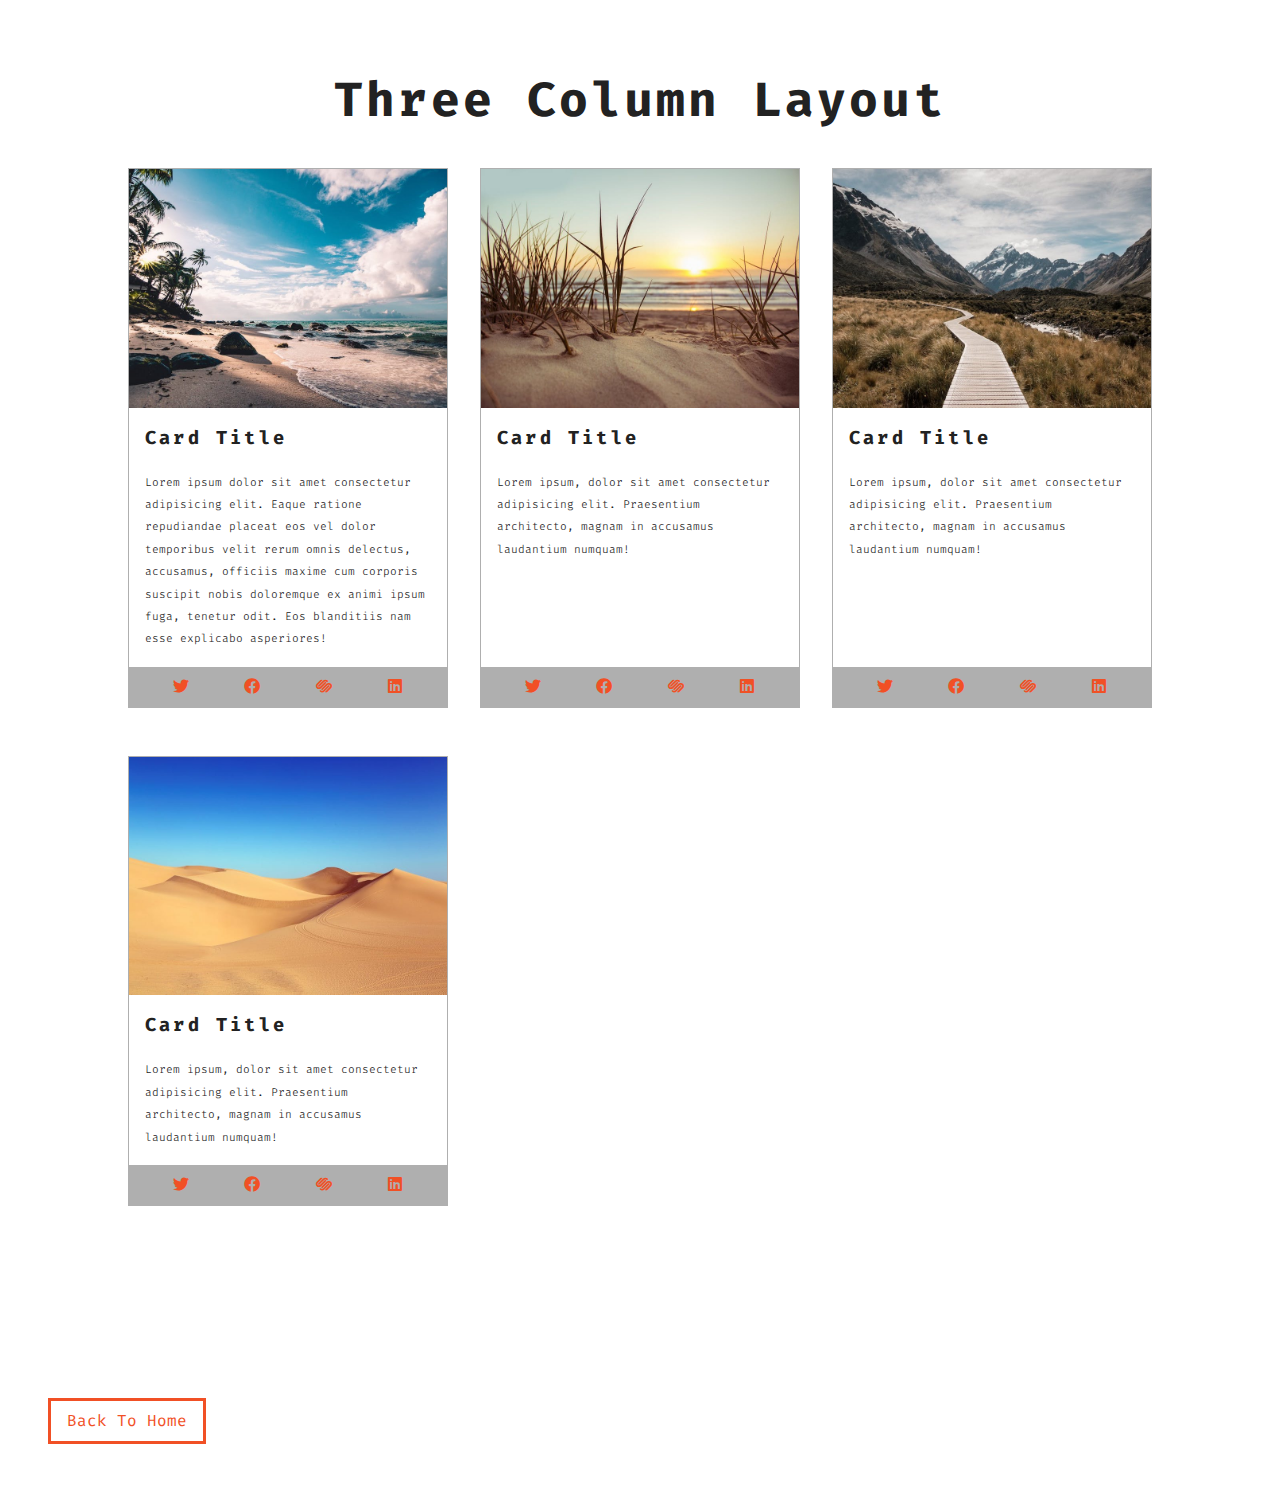
<file: cards.html>
<!DOCTYPE html>
<html lang="en">
  <head>
    <meta charset="UTF-8" />
    <meta http-equiv="X-UA-Compatible" content="IE=edge" />
    <meta name="viewport" content="width=device-width, initial-scale=1.0" />
    <title>Cards</title>
    <!-- style css -->
    <link rel="stylesheet" href="style.css" />
    <!-- font awesome -->
    <link rel="stylesheet" href="./fontawesome-free-5.9.0-web/css/all.min.css" />
    <!-- google fonts -->
    <link rel="preconnect" href="https://fonts.googleapis.com" />
    <link rel="preconnect" href="https://fonts.gstatic.com" crossorigin />
    <link
      href="https://fonts.googleapis.com/css2?family=Fira+Code:wght@300;400&display=swap"
      rel="stylesheet"
    />
  </head>
  <section class="cards">
    <div class="title">
      <h1>three column layout</h1>
    </div>
    <div class="cards-center">
      <!-- single card -->
      <article class="card">
        <img src="./images/size-image-1.jpeg" alt="" />
        <!-- card info -->
        <div class="card-info">
          <h3>card title</h3>
          <p>
            Lorem ipsum dolor sit amet consectetur adipisicing elit. Eaque ratione repudiandae
            placeat eos vel dolor temporibus velit rerum omnis delectus, accusamus, officiis maxime
            cum corporis suscipit nobis doloremque ex animi ipsum fuga, tenetur odit. Eos blanditiis
            nam esse explicabo asperiores!
          </p>
        </div>
        <!-- card footer -->
        <div class="card-footer">
          <span><i class="fab fa-twitter"></i></span>
          <span><i class="fab fa-facebook"></i></span>
          <span><i class="fab fa-squarespace"></i></span>
          <span><i class="fab fa-linkedin"></i></span>
        </div>
      </article>
      <!-- end of single card -->
      <!-- single card -->
      <article class="card">
        <img src="./images/size-image-2.jpeg" alt="" />
        <!-- card info -->
        <div class="card-info">
          <h3>card title</h3>
          <p>
            Lorem ipsum, dolor sit amet consectetur adipisicing elit. Praesentium architecto, magnam
            in accusamus laudantium numquam!
          </p>
        </div>
        <!-- card footer -->
        <div class="card-footer">
          <span><i class="fab fa-twitter"></i></span>
          <span><i class="fab fa-facebook"></i></span>
          <span><i class="fab fa-squarespace"></i></span>
          <span><i class="fab fa-linkedin"></i></span>
        </div>
      </article>
      <!-- end of single card -->
      <!-- single card -->
      <article class="card">
        <img src="./images/size-image-3.jpeg" alt="" />
        <!-- card info -->
        <div class="card-info">
          <h3>card title</h3>
          <p>
            Lorem ipsum, dolor sit amet consectetur adipisicing elit. Praesentium architecto, magnam
            in accusamus laudantium numquam!
          </p>
        </div>
        <!-- card footer -->
        <div class="card-footer">
          <span><i class="fab fa-twitter"></i></span>
          <span><i class="fab fa-facebook"></i></span>
          <span><i class="fab fa-squarespace"></i></span>
          <span><i class="fab fa-linkedin"></i></span>
        </div>
      </article>
      <!-- end of single card -->
      <!-- single card -->
      <article class="card">
        <img src="./images/size-image-4.jpeg" alt="" />
        <!-- card info -->
        <div class="card-info">
          <h3>card title</h3>
          <p>
            Lorem ipsum, dolor sit amet consectetur adipisicing elit. Praesentium architecto, magnam
            in accusamus laudantium numquam!
          </p>
        </div>
        <!-- card footer -->
        <div class="card-footer">
          <span><i class="fab fa-twitter"></i></span>
          <span><i class="fab fa-facebook"></i></span>
          <span><i class="fab fa-squarespace"></i></span>
          <span><i class="fab fa-linkedin"></i></span>
        </div>
      </article>
      <!-- end of single card -->
    </div>
  </section>
  <body>
    <a href="index.html" class="btn">back to home</a>
  </body>
</html>
</file>
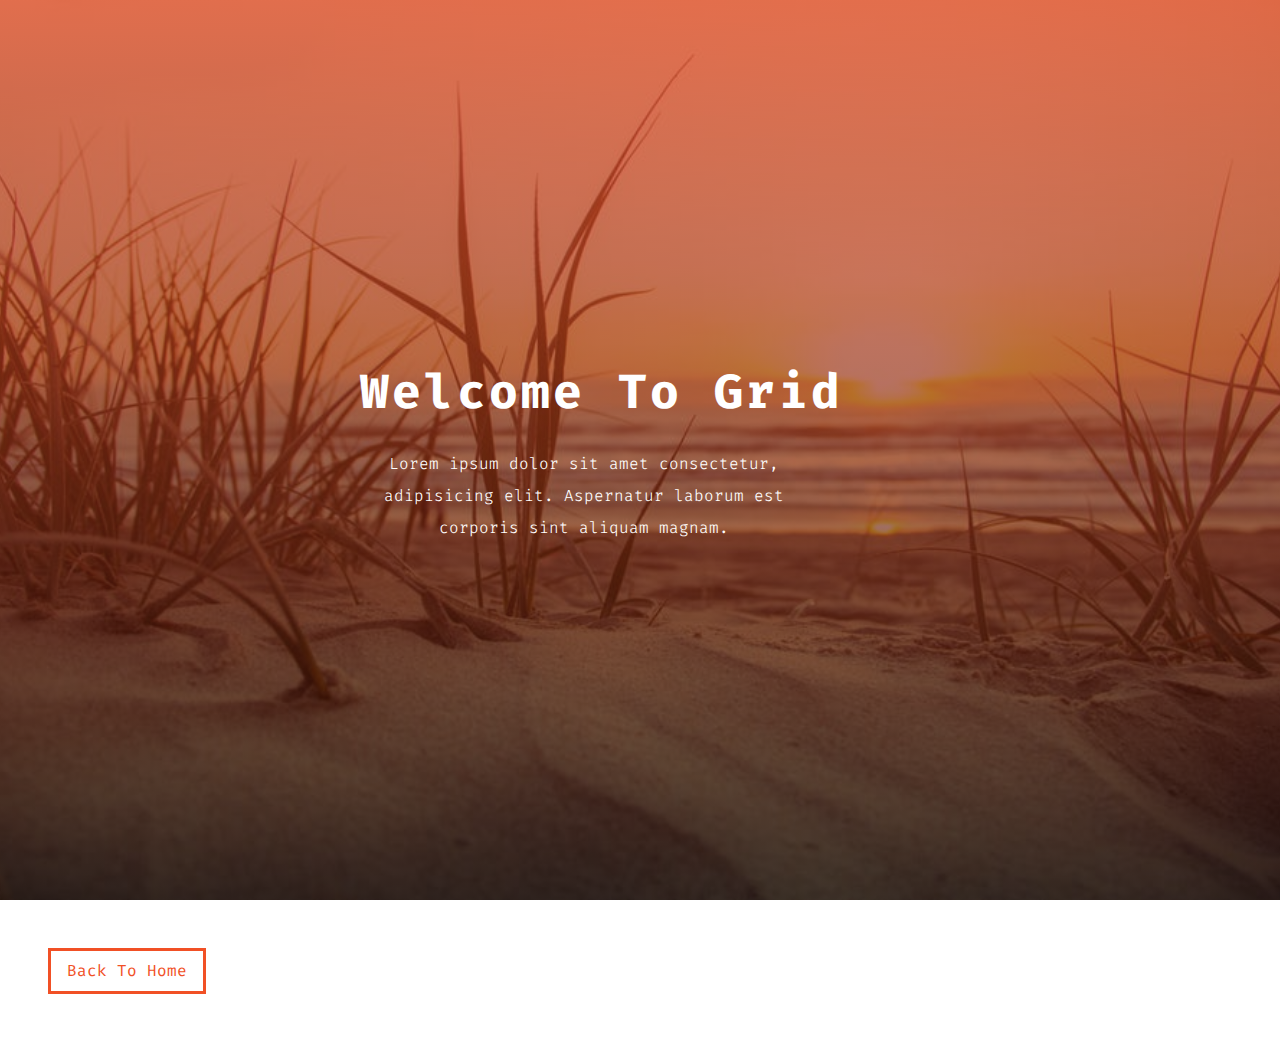
<file: hero.html>
<!DOCTYPE html>
<html lang="en">
  <head>
    <meta charset="UTF-8" />
    <meta http-equiv="X-UA-Compatible" content="IE=edge" />
    <meta name="viewport" content="width=device-width, initial-scale=1.0" />
    <title>Hero</title>
    <!-- style css -->
    <link rel="stylesheet" href="style.css" />
    <!-- font awesome -->
    <link rel="stylesheet" href="./fontawesome-free-5.9.0-web/css/all.min.css" />
    <!-- google fonts -->
    <link rel="preconnect" href="https://fonts.googleapis.com" />
    <link rel="preconnect" href="https://fonts.gstatic.com" crossorigin />
    <link
      href="https://fonts.googleapis.com/css2?family=Fira+Code:wght@300;400&display=swap"
      rel="stylesheet"
    />
  </head>
  <body>
    <header class="hero-header">
      <div class="hero-banner">
        <h1>welcome to grid</h1>
        <p>
          Lorem ipsum dolor sit amet consectetur, adipisicing elit. Aspernatur laborum est corporis
          sint aliquam magnam.
        </p>
      </div>
    </header>
    <a href="index.html" class="btn">back to home</a>
  </body>
</html>
</file>
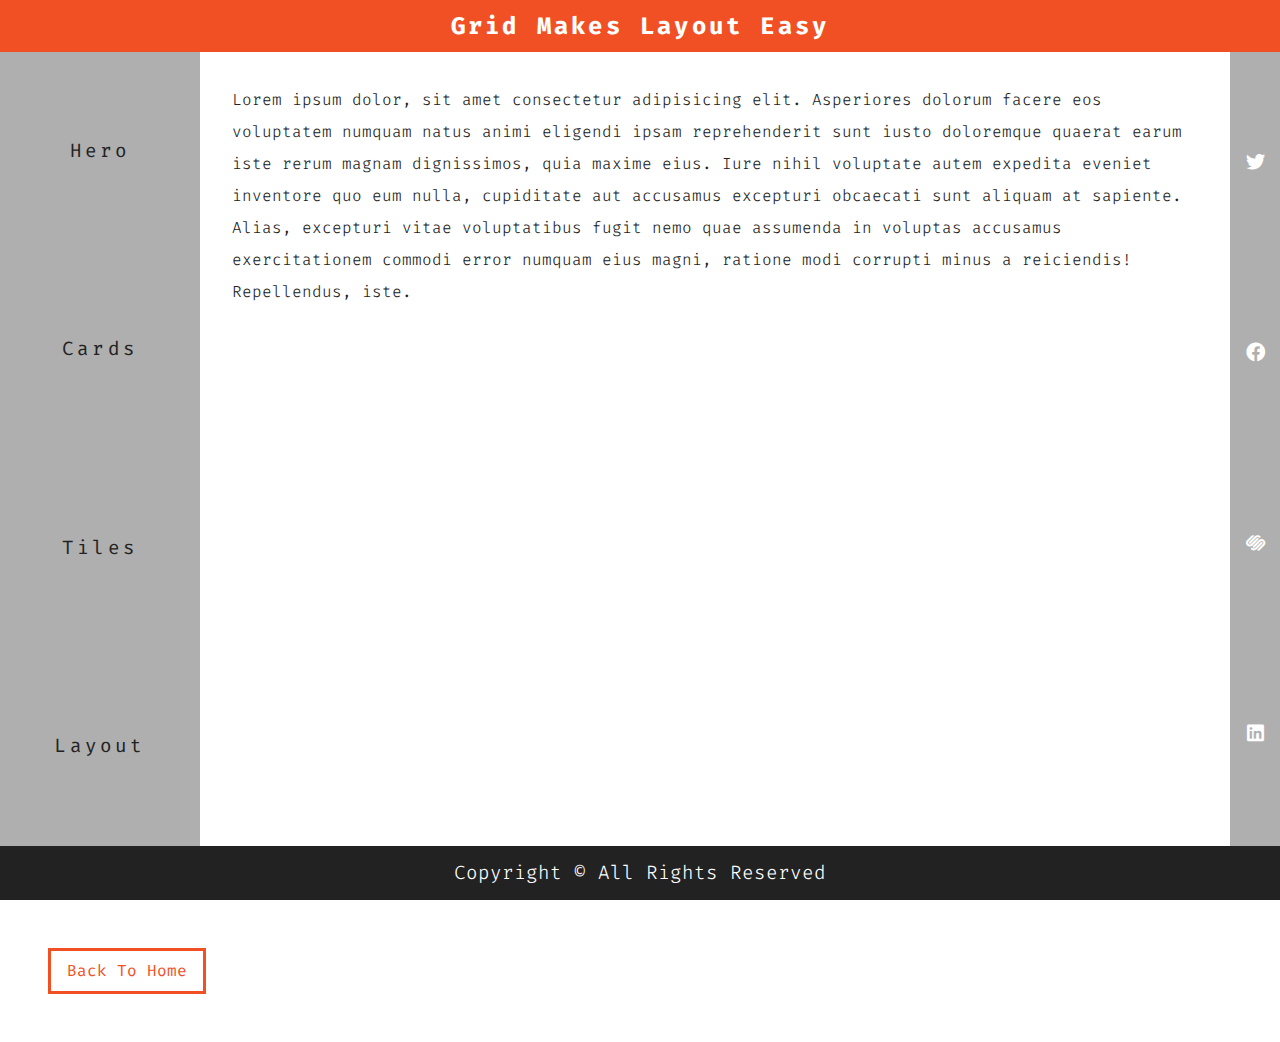
<file: layout.html>
<!DOCTYPE html>
<html lang="en">
  <head>
    <meta charset="UTF-8" />
    <meta http-equiv="X-UA-Compatible" content="IE=edge" />
    <meta name="viewport" content="width=device-width, initial-scale=1.0" />
    <title>Layout</title>
    <!-- style css -->
    <link rel="stylesheet" href="style.css" />
    <!-- font awesome -->
    <link rel="stylesheet" href="./fontawesome-free-5.9.0-web/css/all.min.css" />
    <!-- google fonts -->
    <link rel="preconnect" href="https://fonts.googleapis.com" />
    <link rel="preconnect" href="https://fonts.gstatic.com" crossorigin />
    <link
      href="https://fonts.googleapis.com/css2?family=Fira+Code:wght@300;400&display=swap"
      rel="stylesheet"
    />
  </head>
  <body>
    <main class="main">
      <!-- header -->
      <header class="header">
        <h2>grid makes layout easy</h2>
      </header>
      <!-- navbar -->
      <nav class="navbar">
        <ul>
          <li>
            <a href="hero.html">hero</a>
          </li>
          <li>
            <a href="cards.html">cards</a>
          </li>
          <li>
            <a href="tiles.html">tiles</a>
          </li>
          <li>
            <a href="layout.html">layout</a>
          </li>
        </ul>
      </nav>
      <!-- content -->
      <section class="content">
        <p>
          Lorem ipsum dolor, sit amet consectetur adipisicing elit. Asperiores dolorum facere eos
          voluptatem numquam natus animi eligendi ipsam reprehenderit sunt iusto doloremque quaerat
          earum iste rerum magnam dignissimos, quia maxime eius. Iure nihil voluptate autem expedita
          eveniet inventore quo eum nulla, cupiditate aut accusamus excepturi obcaecati sunt aliquam
          at sapiente. Alias, excepturi vitae voluptatibus fugit nemo quae assumenda in voluptas
          accusamus exercitationem commodi error numquam eius magni, ratione modi corrupti minus a
          reiciendis! Repellendus, iste.
        </p>
      </section>
      <!-- sidebar -->
      <section class="sidebar">
        <span><i class="fab fa-twitter"></i></span>
        <span><i class="fab fa-facebook"></i></span>
        <span><i class="fab fa-squarespace"></i></span>
        <span><i class="fab fa-linkedin"></i></span>
      </section>
      <!-- footer -->
      <div class="footer">
        <p>copyright &copy; all rights reserved</p>
      </div>
    </main>
    <a href="index.html" class="btn">back to home</a>
  </body>
</html>
</file>
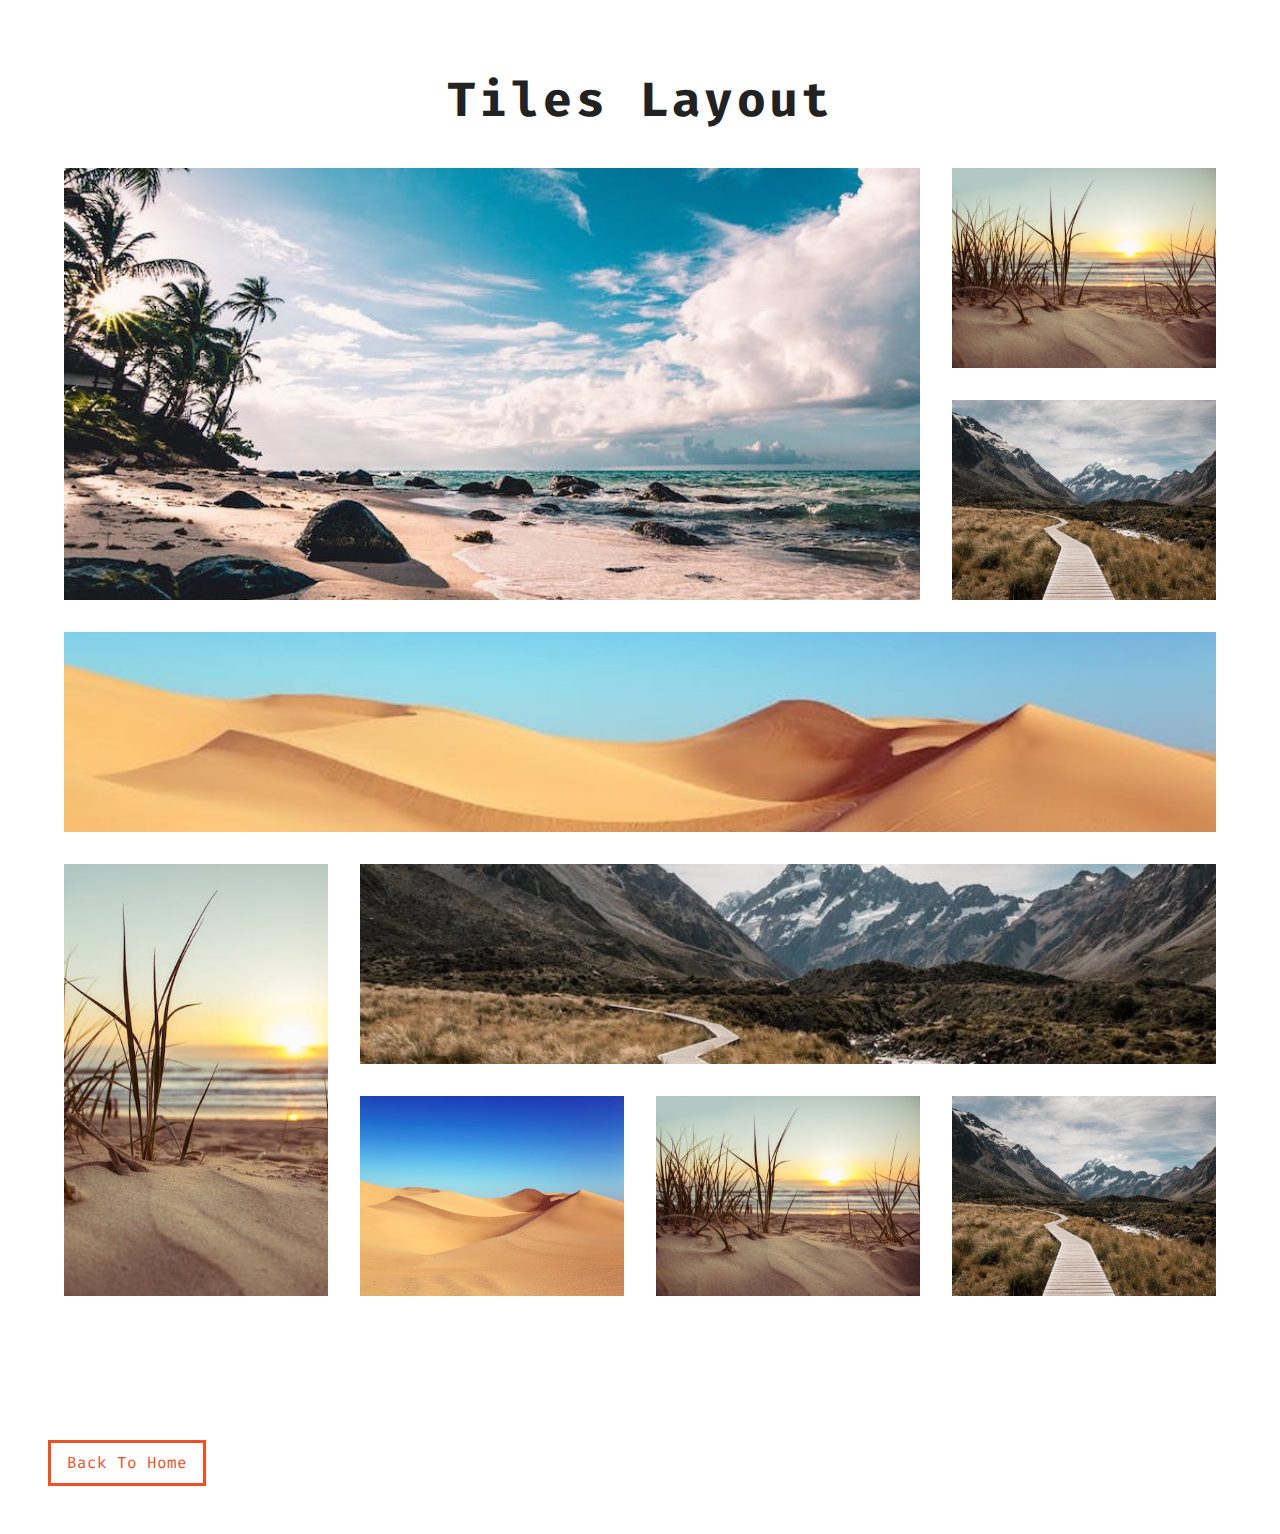
<file: tiles.html>
<!DOCTYPE html>
<html lang="en">
  <head>
    <meta charset="UTF-8" />
    <meta http-equiv="X-UA-Compatible" content="IE=edge" />
    <meta name="viewport" content="width=device-width, initial-scale=1.0" />
    <title>Tiles</title>
    <!-- style css -->
    <link rel="stylesheet" href="style.css" />
    <!-- font awesome -->
    <link rel="stylesheet" href="./fontawesome-free-5.9.0-web/css/all.min.css" />
    <!-- google fonts -->
    <link rel="preconnect" href="https://fonts.googleapis.com" />
    <link rel="preconnect" href="https://fonts.gstatic.com" crossorigin />
    <link
      href="https://fonts.googleapis.com/css2?family=Fira+Code:wght@300;400&display=swap"
      rel="stylesheet"
    />
  </head>
  <body>
    <section class="tiles">
      <div class="title">
        <h1>tiles layout</h1>
      </div>
      <div class="tiles-center">
        <!-- single tile -->
        <article class="tile-1">
          <img src="./images/size-image-1.jpeg" alt="" />
        </article>
        <!-- end of single tile -->
        <!-- single tile -->
        <article class="tile-2">
          <img src="./images/size-image-2.jpeg" alt="" />
        </article>
        <!-- end of single tile -->
        <!-- single tile -->
        <article class="tile-3">
          <img src="./images/size-image-3.jpeg" alt="" />
        </article>
        <!-- end of single tile -->
        <!-- single tile -->
        <article class="tile-4">
          <img src="./images/size-image-4.jpeg" alt="" />
        </article>
        <!-- end of single tile -->
        <!-- single tile -->
        <article class="tile-5">
          <img src="./images/size-image-2.jpeg" alt="" />
        </article>
        <!-- end of single tile -->
        <!-- single tile -->
        <article class="tile-6">
          <img src="./images/size-image-3.jpeg" alt="" />
        </article>
        <!-- end of single tile -->
        <!-- single tile -->
        <article class="tile-7">
          <img src="./images/size-image-4.jpeg" alt="" />
        </article>
        <!-- end of single tile -->
        <!-- single tile -->
        <article class="tile-8">
          <img src="./images/size-image-2.jpeg" alt="" />
        </article>
        <!-- end of single tile -->
        <!-- single tile -->
        <article class="tile-9">
          <img src="./images/size-image-3.jpeg" alt="" />
        </article>
        <!-- end of single tile -->
      </div>
    </section>
    <a href="index.html" class="btn">back to home</a>
  </body>
</html>
</file>
<file: style.css>
/* 
============
Variables
============
*/
:root {
  --primaryColor: #f15025;
  --mainBlack: #222;
  --mainWhite: #fff;
  --offWhite: #f7f7f7;
  --darkGrey: #afafaf;
  --mainTransition: all 0.3s linear;
  --mainSpacing: 0.2rem;
}
/* 
============
Global Styles
============
*/
* {
  margin: 0;
  padding: 0;
  box-sizing: border-box;
}
body {
  font-family: "Fira Code", monospace;
  background: var(--mainWhite);
  color: var(--mainBlack);
  line-height: 1.5;
}
a {
  text-decoration: none;
}
img {
  width: 100%;
  display: block;
}
li {
  list-style-type: none;
}
h1,
h2,
h3 {
  text-transform: capitalize;
  letter-spacing: var(--mainSpacing);
  margin-bottom: 1.25rem;
}
h1 {
  font-size: 3rem;
}
h2 {
  margin-bottom: 0;
}
p {
  font-weight: 300;
  font-size: 0.7rem;
  line-height: 2;
}
/* button */
.btn {
  display: inline-block;
  padding: 0.5rem 1rem;
  text-transform: capitalize;
  border: 3px solid var(--primaryColor);
  color: var(--primaryColor);
  margin: 3rem;
  transition: var(--mainTransition);
}
.btn:hover {
  background: var(--primaryColor);
  color: var(--mainWhite);
}
/* 
============
Main Navbar
============
*/
.main-navbar {
  background: var(--darkGrey);
  padding: 0 2rem;
}
.main-navbar a {
  text-transform: capitalize;
  display: block;
  padding: 1rem 0;
  color: var(--primaryColor);
  letter-spacing: var(--mainSpacing);
  transition: var(--mainTransition);
}
.main-navbar a:hover {
  color: var(--mainBlack);
}
@media screen and (min-width: 992px) {
  .main-navbar ul {
    max-width: 1170px;
    margin: 0 auto;
    display: grid;
    grid-template-columns: repeat(4, 1fr);
  }
  .main-navbar a {
    text-align: center;
  }
}
/* 
============
Hero
============
*/
.hero-header {
  min-height: 100vh;
  background: var(--primaryColor);
  color: var(--mainWhite);
  display: grid;
  justify-content: center;
  align-items: center;
}

.hero-banner p {
  width: 80%;
  max-width: 560px;
  font-size: 1rem;
  text-align: center;
}
@media screen and (max-width: 600px) {
  .hero-banner {
    padding: 0 3rem;
  }
}
@media screen and (min-width: 768px) {
  .hero-header {
    background: linear-gradient(rgba(241, 80, 37, 0.75), rgba(0, 0, 0, 0.6)),
      url("./images/image-2.jpeg") center/cover fixed no-repeat;
  }
}
/* 
============
Cards
============
*/
.title {
  text-align: center;
}
.cards {
  padding: 4rem 0;
}
.cards-center {
  width: 80vw;
  max-width: 1170px;
  margin: 2rem auto;
}
.card {
  border: 1px solid var(--darkGrey);
  margin-bottom: 3rem;
}
.card-info {
  padding: 1rem;
}
.card-footer {
  background: var(--darkGrey);
  padding: 0.5rem 1rem;
  display: grid;
  grid-template-columns: repeat(4, 1fr);
  justify-items: center;
}
.card-footer span {
  color: var(--primaryColor);
}
/* @media screen and (min-width: 768px) {
  .cards-center {
    display: grid;
    grid-template-columns: 1fr 1fr;
    grid-column-gap: 2rem;
  }
}
@media screen and (min-width: 1170px) {
  .cards-center {
    grid-template-columns: 1fr 1fr 1fr;
  }
} */
/* (1170 - 64)/3 = 368px */
.cards-center {
  display: grid;
  grid-column-gap: 2rem;
  /* grid-template-columns: repeat(auto-fit, minmax(368px, 1fr)); */
  /* three column layout */
  /* grid-template-columns: repeat(auto-fill, minmax(368px, 1fr));*/
  /* four column layout */
  grid-template-columns: repeat(auto-fill, minmax(268.5px, 1fr));
}
.card {
  display: grid;
  grid-template-columns: 1fr;
  grid-template-rows: auto 1fr auto;
}
/* 
============
Tiles
============
*/
.tiles {
  padding: 4rem 0;
}
.tiles-center {
  width: 90vw;
  max-width: 1170px;
  margin: 2rem auto;
  display: grid;
  grid-row-gap: 2rem;
}
@media screen and (min-width: 768px) {
  .tiles-center {
    grid-template-columns: 1fr 1fr;
    grid-column-gap: 2rem;
  }
}
@media screen and (min-width: 992px) {
  .tiles-center {
    grid-template-columns: repeat(3, 1fr);
  }
}
@media screen and (min-width: 1170px) {
  .tiles-center {
    grid-template-columns: repeat(4, 1fr);
    grid-template-rows: repeat(5, 200px);
    grid-template-areas:
      "a a a b"
      "a a a c"
      "d d d d"
      "e f f f"
      "e g h i";
  }
  .tiles img {
    height: 100%;
    -o-object-fit: cover;
    object-fit: cover;
  }
  .tile-1 {
    grid-area: a;
  }
  .tile-2 {
    grid-area: b;
  }
  .tile-3 {
    grid-area: c;
  }
  .tile-4 {
    grid-area: d;
  }
  .tile-5 {
    grid-area: e;
  }
  .tile-6 {
    grid-area: f;
  }
  .tile-7 {
    grid-area: g;
  }
  .tile-8 {
    grid-area: h;
  }
  .tile-9 {
    grid-area: i;
  }
}
/* 
============
Layout
============
*/
.header {
  background: var(--primaryColor);
  color: var(--mainWhite);
  text-align: center;
  padding: 0.5rem 0;
}
.navbar {
  background: var(--darkGrey);
}
.navbar a {
  padding: 1rem;
  display: inline-block;
  text-transform: capitalize;
  letter-spacing: var(--mainSpacing);
  font-size: 1.2rem;
  color: var(--mainBlack);
  transition: var(--mainTransition);
}
.navbar a:hover {
  color: var(--mainWhite);
}
.content {
  padding: 2rem;
}
.content p {
  font-size: 1rem;
}
.sidebar {
  background: var(--primaryColor);
  padding: 1rem 0;
  display: grid;
  grid-template-columns: repeat(4, 1fr);
  justify-items: center;
  color: var(--mainWhite);
  font-size: 1.2rem;
}
.footer {
  background: var(--mainBlack);
  color: var(--mainWhite);
  text-align: center;
  text-transform: capitalize;
  padding: 0.5rem 0;
}
.footer p {
  font-size: 1.2rem;
}
.main {
  min-height: 100vh;
  display: grid;
  grid-template-columns: 1fr;
  grid-template-rows: auto auto 1fr auto auto;
}
@media screen and (min-width: 768px) {
  .navbar ul {
    display: grid;
    grid-template-columns: repeat(4, 1fr);
    justify-items: center;
  }
}
@media screen and (min-width: 992px) {
  .main {
    grid-template-columns: [start] 200px [col-1-end] 1fr [col-2-end] 50px [end];
    grid-template-rows: [start] auto [row-1-end] 1fr [row-2-end] auto [end];
  }
  .header {
    grid-column: start/end;
    grid-row: start/row-1-end;
  }
  .navbar {
    grid-column: start/col-1-end;
    grid-row: row-1-end/row-2-end;
  }
  .content {
    grid-column: col-1-end/col-2-end;
    grid-row: row-1-end/row-2-end;
  }
  .sidebar {
    grid-column: col-2-end/end;
    grid-row: row-1-end/row-2-end;
  }
  .footer {
    grid-column: start/end;
    grid-row: row-2-end/end;
  }
  .navbar ul {
    grid-template-columns: 1fr;
    min-height: 100%;
    align-items: center;
  }
  .sidebar {
    grid-template-columns: 1fr;
    min-height: 100%;
    align-items: center;
    background: var(--darkGrey);
  }
}
</file>
